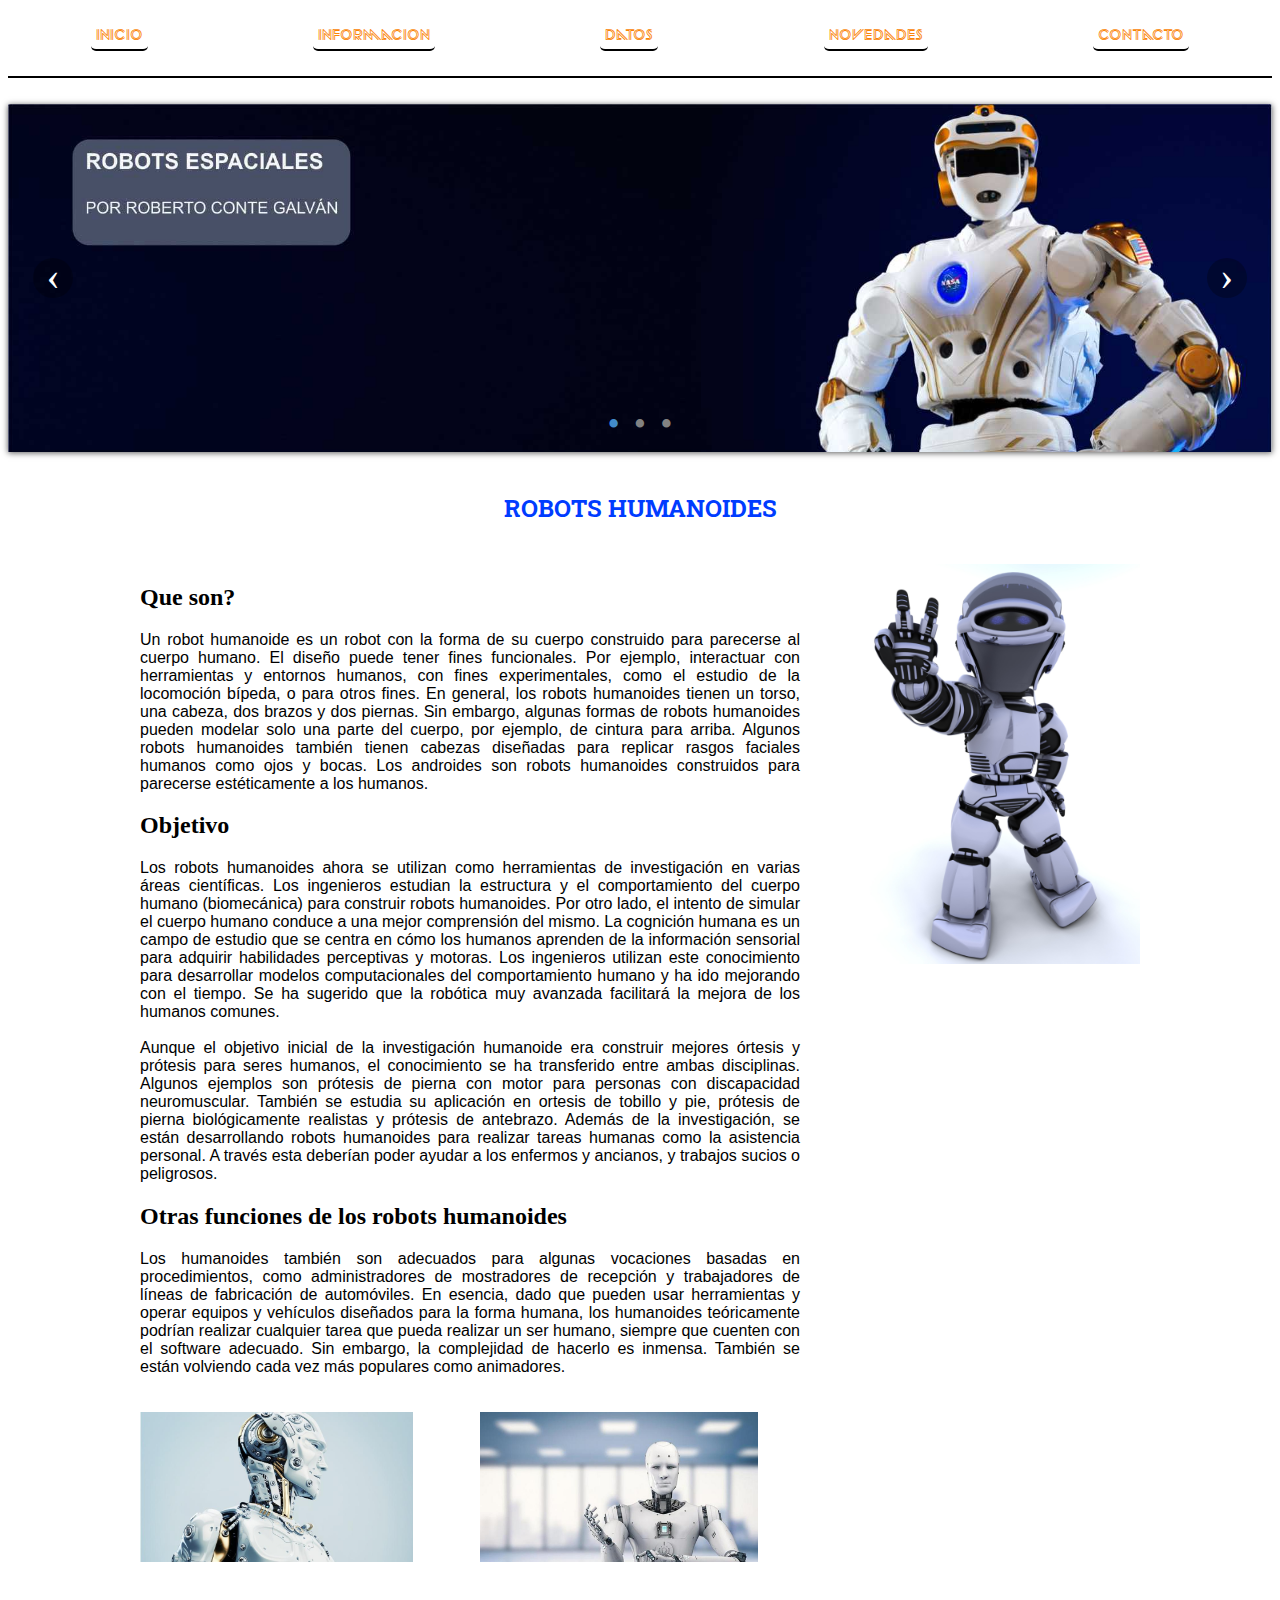
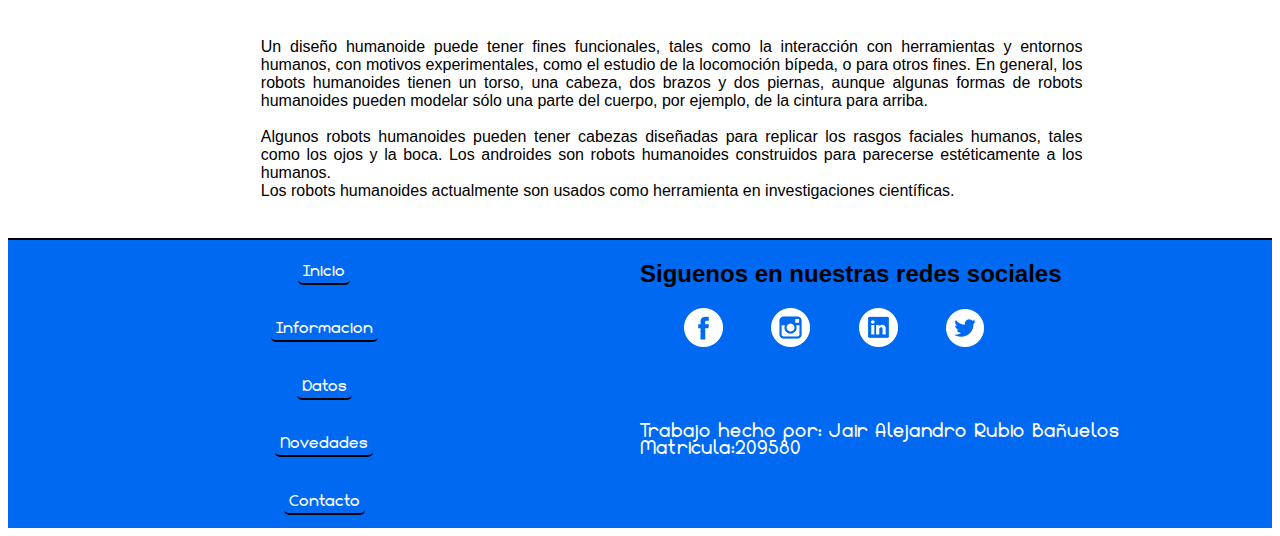
<file: Proyecto Final/index.html>
<!DOCTYPE html>
<html lang="en">

<head>
    <meta charset="UTF-8">
    <meta http-equiv="X-UA-Compatible" content="IE=edge">
    <meta name="viewport" content="width=device-width, initial-scale=1.0">
    <link rel="stylesheet" href="estilos.css">
    <link rel="stylesheet" href="carrusel.css">
    <link rel="stylesheet" href="grid.css">

    <link rel="preconnect" href="https://fonts.googleapis.com">
    <link rel="preconnect" href="https://fonts.googleapis.com">
    <link rel="preconnect" href="https://fonts.gstatic.com" crossorigin>
    <link
        href="https://fonts.googleapis.com/css2?family=Anton&family=Nunito:wght@800&family=Raleway:wght@200&family=Roboto+Slab&display=swap"
        rel="stylesheet">
    <title>Proyecto Final</title>
</head>

<body>
    <header></header>
    <nav>
        <a href="index.html">Inicio</a>
        <a href="info.html">Informacion</a>
        <a href="datos.html">Datos</a>
        <a href="novedades.html">Novedades</a>
        <a href="Contacto.php">Contacto</a>
    </nav>

    <div class="slide">
        <div class="slide-inner">
            <input class="slide-open" type="radio" id="slide-1" name="slide" aria-hidden="true" hidden=""
                checked="checked">
            <div class="slide-item">
                <img src="Imagenes/carrusel-1.jpg" width="100%" height="100%">
            </div>
            <input class="slide-open" type="radio" id="slide-2" name="slide" aria-hidden="true" hidden="">
            <div class="slide-item" >
                <img src="Imagenes/carrusel-2.jpg" width="100%" height="100%">
            </div>
            <input class="slide-open" type="radio" id="slide-3" name="slide" aria-hidden="true" hidden="">
            <div class="slide-item">
                <img src="Imagenes/carrusel-3.jpg" width="100%" height="100%">
            </div>
            <label for="slide-3" class="slide-control prev control-1">‹</label>
            <label for="slide-2" class="slide-control next control-1">›</label>
            <label for="slide-1" class="slide-control prev control-2">‹</label>
            <label for="slide-3" class="slide-control next control-2">›</label>
            <label for="slide-2" class="slide-control prev control-3">‹</label>
            <label for="slide-1" class="slide-control next control-3">›</label>
            <ol class="slide-indicador">
                <li>
                    <label for="slide-1" class="slide-circulo">•</label>
                </li>
                <li>
                    <label for="slide-2" class="slide-circulo">•</label>
                </li>
                <li>
                    <label for="slide-3" class="slide-circulo">•</label>
                </li>
            </ol>
        </div>
    </div>

    <div id="contenedor">


        <header id="Titulo">
            <h2>
                <center>ROBOTS HUMANOIDES</center>
            </h2>
        </header>

        <main id="contenido">
            <h2>Que son?</h2>
            <P>
                Un robot humanoide es un robot con la forma de su cuerpo construido para parecerse al cuerpo humano. El
                diseño puede tener fines funcionales. Por ejemplo, interactuar con herramientas y entornos humanos, con
                fines experimentales, como el estudio de la locomoción bípeda, o para otros fines. En general, los
                robots
                humanoides tienen un torso, una cabeza, dos brazos y dos piernas. Sin embargo, algunas formas de robots
                humanoides pueden modelar solo una parte del cuerpo, por ejemplo, de cintura para arriba. Algunos robots
                humanoides también tienen cabezas diseñadas para replicar rasgos faciales humanos como ojos y bocas. Los
                androides son robots humanoides construidos para parecerse estéticamente a los humanos.
            </P>
            <h2>Objetivo</h2>
            <P>
                Los robots humanoides ahora se utilizan como herramientas de investigación en varias áreas científicas.
                Los
                ingenieros estudian la estructura y el comportamiento del cuerpo humano (biomecánica) para construir
                robots
                humanoides. Por otro lado, el intento de simular el cuerpo humano conduce a una mejor comprensión del
                mismo.
                La cognición humana es un campo de estudio que se centra en cómo los humanos aprenden de la información
                sensorial para adquirir habilidades perceptivas y motoras. Los ingenieros utilizan este conocimiento
                para
                desarrollar modelos computacionales del comportamiento humano y ha ido mejorando con el tiempo. Se ha
                sugerido que la robótica muy avanzada facilitará la mejora de los humanos comunes.
                <br><br>
                Aunque el objetivo inicial de la investigación humanoide era construir mejores órtesis y prótesis para
                seres
                humanos, el conocimiento se ha transferido entre ambas disciplinas. Algunos ejemplos son prótesis de
                pierna
                con motor para personas con discapacidad neuromuscular. También se estudia su aplicación en ortesis de
                tobillo y pie, prótesis de pierna biológicamente realistas y prótesis de antebrazo. Además de la
                investigación, se están desarrollando robots humanoides para realizar tareas humanas como la asistencia
                personal. A través esta deberían poder ayudar a los enfermos y ancianos, y trabajos sucios o peligrosos.
            </P>
            <h2>Otras funciones de los robots humanoides</h2>
            <P>
                Los humanoides también son adecuados para algunas vocaciones basadas en procedimientos, como
                administradores
                de mostradores de recepción y trabajadores de líneas de fabricación de automóviles. En esencia, dado que
                pueden usar herramientas y operar equipos y vehículos diseñados para la forma humana, los humanoides
                teóricamente podrían realizar cualquier tarea que pueda realizar un ser humano, siempre que cuenten con
                el
                software adecuado. Sin embargo, la complejidad de hacerlo es inmensa. También se están volviendo cada
                vez
                más populares como animadores.
            </P>
        </main>

        <aside>

        </aside>

        <div id="widget-1" class="wid">

        </div>

        <div id="widget-2" class="wid">

        </div>
    </div>

    <div id="parte2">
        <h3>Diseño Humanoide</h3>
        <p>Un diseño humanoide puede tener fines funcionales, tales como la interacción con herramientas y entornos
            humanos, con motivos experimentales, como el estudio de la locomoción bípeda, o para otros fines. En
            general, los robots humanoides tienen un torso, una cabeza, dos brazos y dos piernas, aunque algunas
            formas de robots humanoides pueden modelar sólo una parte del cuerpo, por ejemplo, de la cintura para
            arriba. <br> <br> Algunos robots humanoides pueden tener cabezas diseñadas para replicar los rasgos faciales
            humanos, tales como los ojos y la boca. Los androides son robots humanoides construidos para parecerse
            estéticamente a los humanos. <br> Los robots humanoides actualmente son usados como herramienta en
            investigaciones científicas.</p>
    </div>




    <footer>
        <div id="links">
            <a href="index.html">Inicio</a>
            <a href="info.html">Informacion</a>
            <a href="datos.html">Datos</a>
            <a href="novedades.html">Novedades</a>
            <a href="Contacto.php">Contacto</a>
        </div>
        <div id="sociales">
            <h2 id="titulo-redes">Siguenos en nuestras redes sociales</h2>
            <img src="icon/fb.png" alt="facebook" title="Facebook">
            <img src="icon/instagram.png" alt="instagram" title="Instagram">
            <img src="icon/lin(2).png" alt="linkedin" title="Linkedin">
            <img src="icon/tw.png" alt="Twitter" title="Twitter">
            <br> <br>
            <br><br>
            <div>
               <h3> Trabajo hecho por: Jair Alejandro Rubio Bañuelos <br> Matricula:209580</h3>
            </div> 
        
          </div>
    </footer>

   
</body>

</html>
</file>
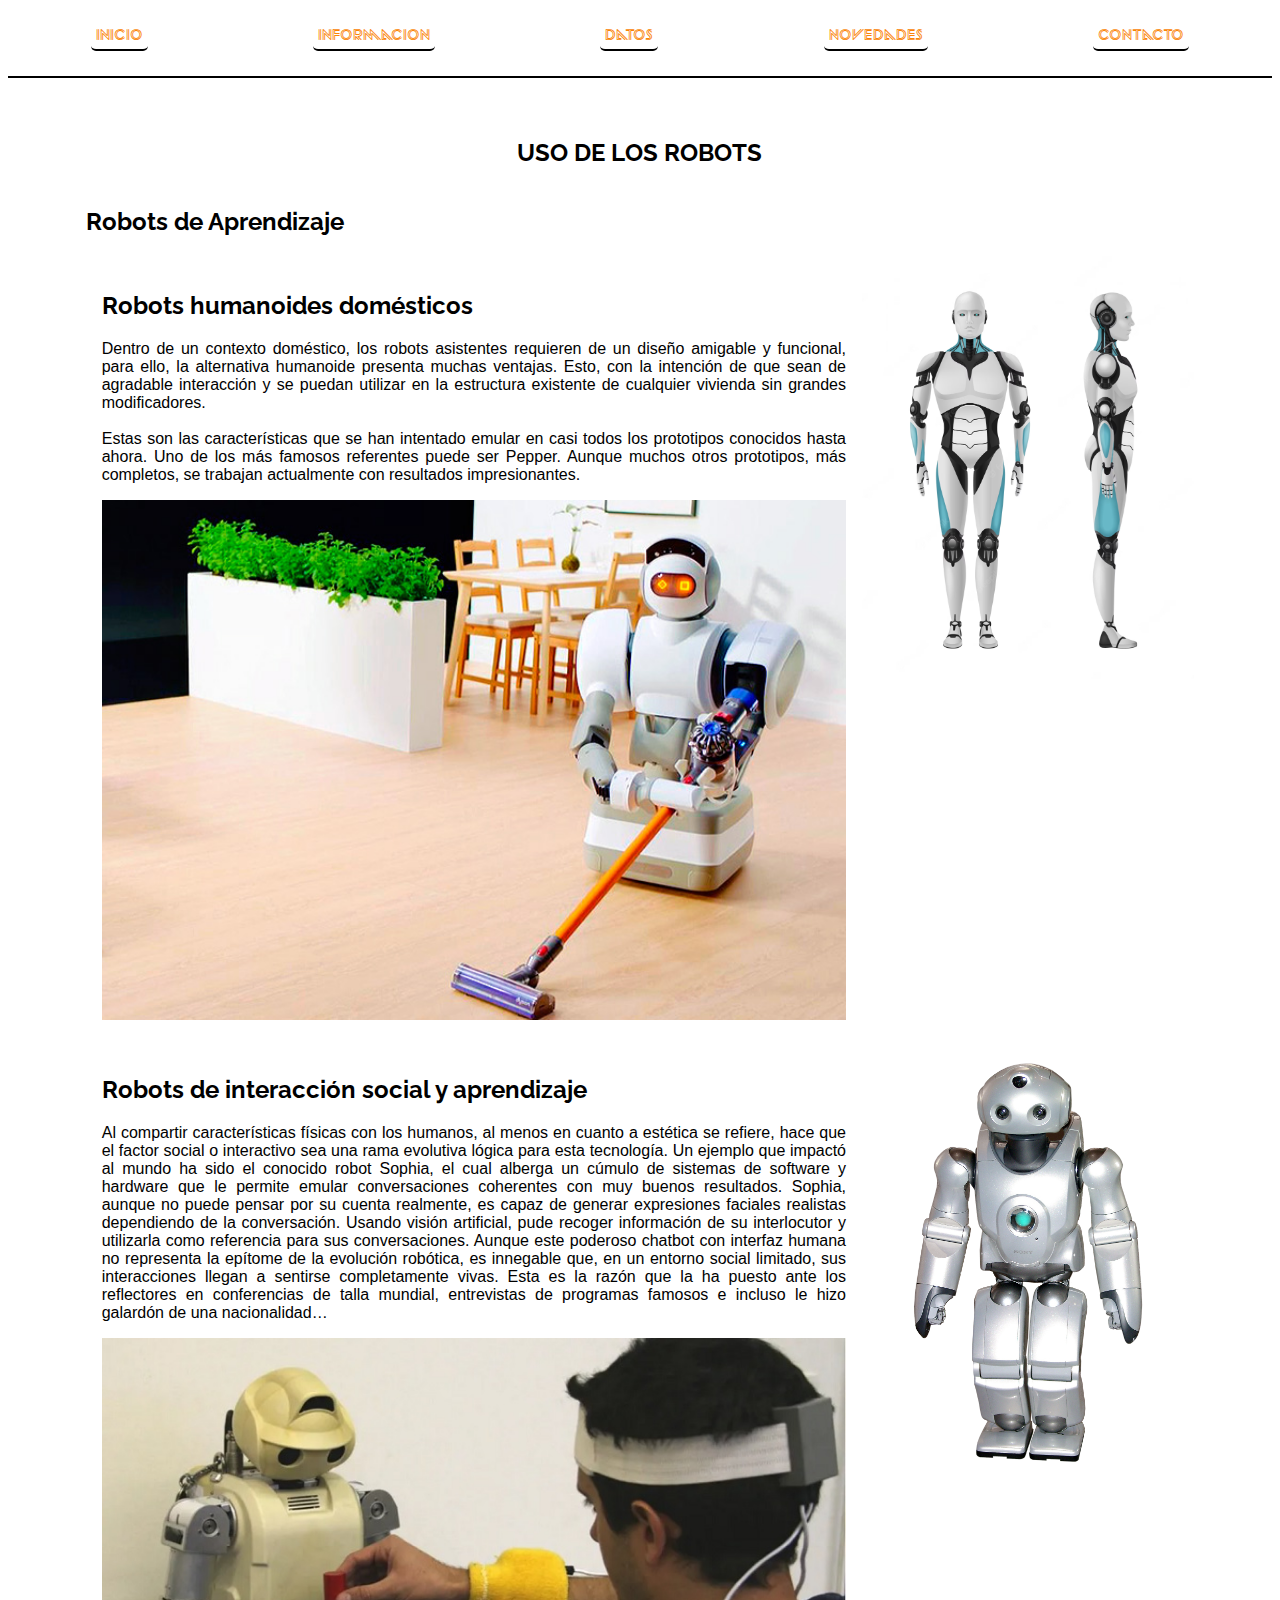
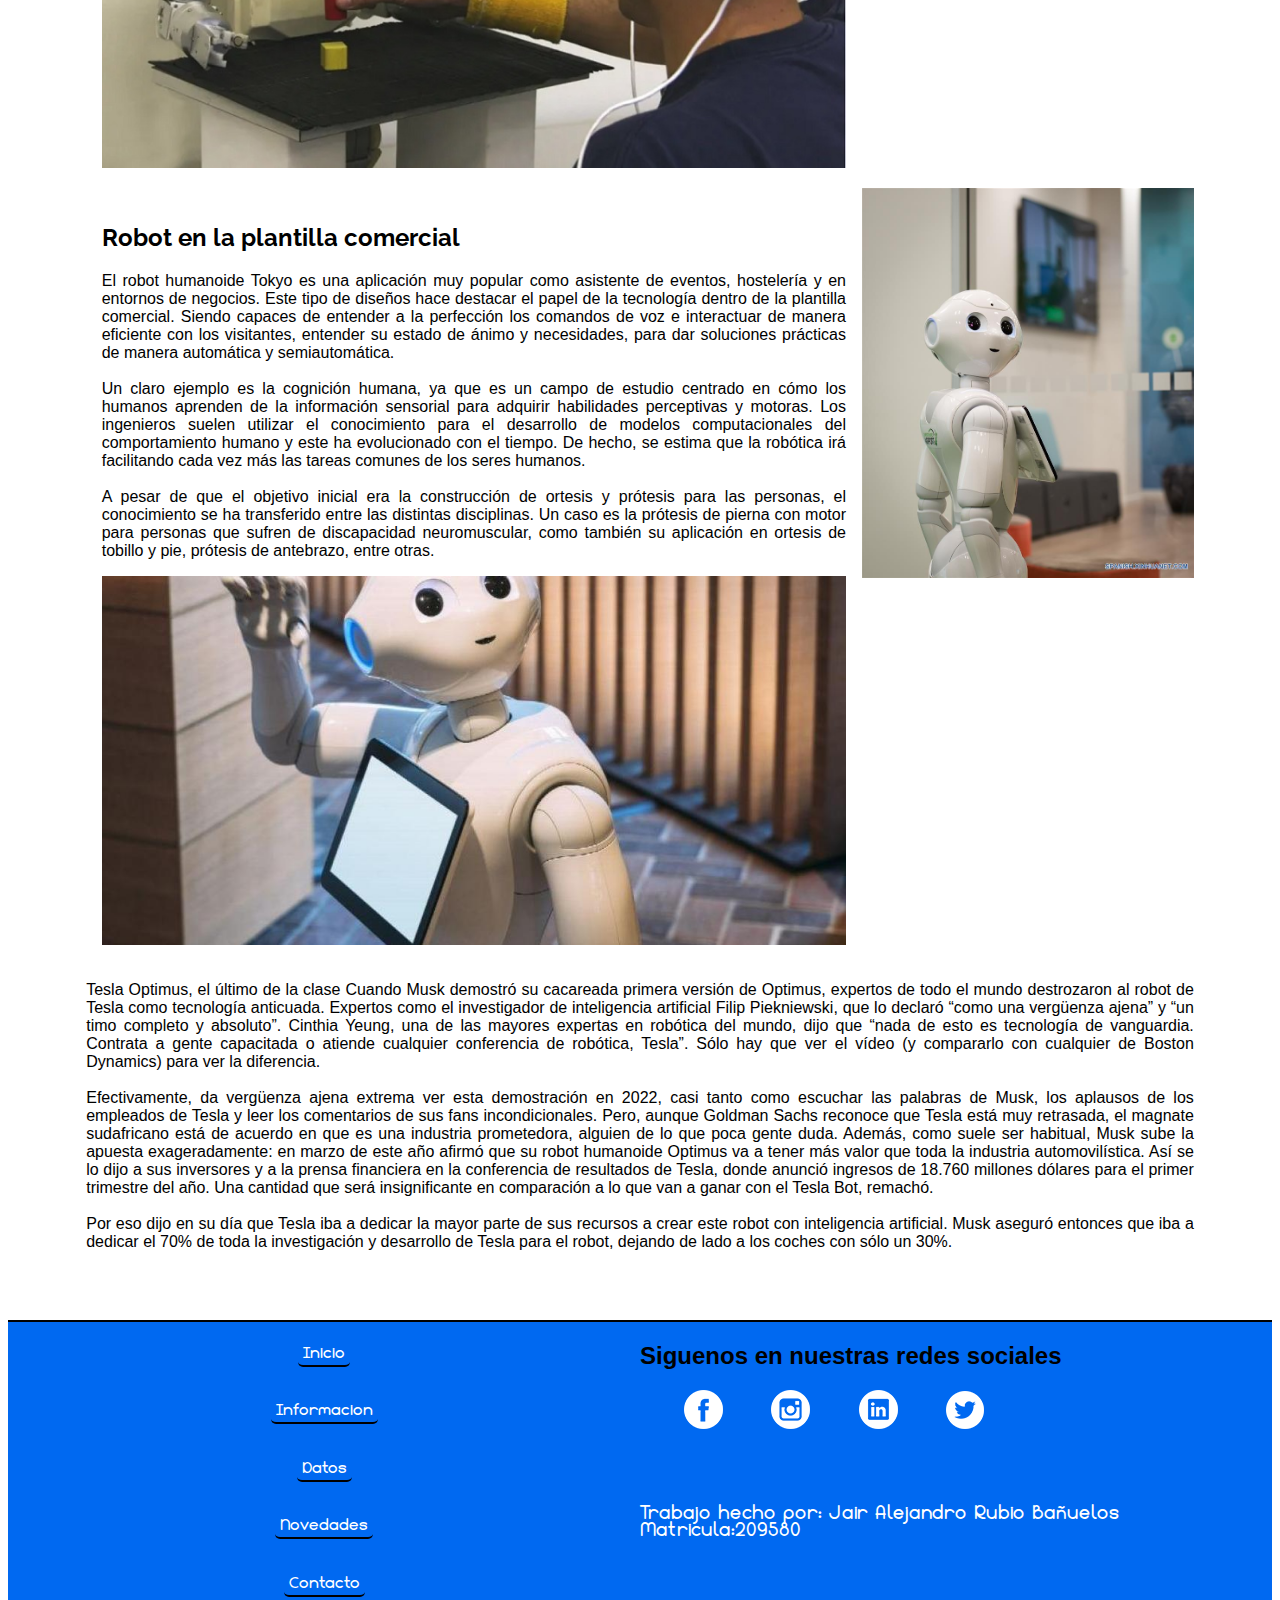
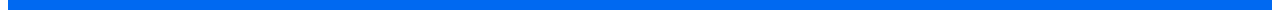
<file: Proyecto Final/datos.html>
<!DOCTYPE html>
<html lang="en">
<head>
    <meta charset="UTF-8">
    <meta http-equiv="X-UA-Compatible" content="IE=edge">
    <meta name="viewport" content="width=device-width, initial-scale=1.0">
    <link rel="stylesheet" href="estilos.css">
    <link rel="stylesheet" href="datos.css">
    <link rel="preconnect" href="https://fonts.googleapis.com">
    <link rel="preconnect" href="https://fonts.googleapis.com">
    <link rel="preconnect" href="https://fonts.gstatic.com" crossorigin>
    <link href="https://fonts.googleapis.com/css2?family=Anton&family=Nunito:wght@800&family=Raleway:wght@200&family=Roboto+Slab&display=swap" rel="stylesheet">
    <title>Proyecto Final</title>
</head>
<body>
    <header></header>
    <nav>
        <a href="index.html">Inicio</a>
        <a href="info.html">Informacion</a>
        <a href="datos.html">Datos</a>
        <a href="novedades.html">Novedades</a>
        <a href="Contacto.php">Contacto</a>
    </nav>


    <div id="info">
        <div class="caja c1">
            <center>
                <h2 class="e">USO DE LOS ROBOTS</h2>
            </center>
        </div>
        <div class="caja c2 " id="q"><center><h2>Robots de Aprendizaje</h2></center> </div>
        <div class="caja c3">
            <h2>Robots humanoides domésticos</h2>
            <p>Dentro de un contexto doméstico, los robots asistentes requieren de un diseño amigable y funcional, para
                ello, la alternativa humanoide presenta muchas ventajas.

                Esto, con la intención de que sean de agradable interacción y se puedan utilizar en la estructura
                existente de cualquier vivienda sin grandes modificadores.
                <br><br>
                Estas son las características que se han intentado emular en casi todos los prototipos conocidos hasta
                ahora. Uno de los más famosos referentes puede ser Pepper.

                Aunque muchos otros prototipos, más completos, se trabajan actualmente con resultados impresionantes.

            </p>
            <img src="Imagenes/Historia-robots-domesticos.jpg" alt="Domestico" title="Robot Domestico" width="100%">
        </div>
        <div class="caja c4"> <img
                src="Imagenes/robot-composicion-realista-3d-conjunto-vistas-frontales-laterales-droide-masculino_1284-28635.avif"
                alt="Robot" title="Robot Humanoide" width="100%"></div>
        <div class="caja c5">
            <h2>Robots de interacción social y aprendizaje</h2>
            <p>
                Al compartir características físicas con los humanos, al menos en cuanto a estética se refiere, hace que
                el factor social o interactivo sea una rama evolutiva lógica para esta tecnología.

                Un ejemplo que impactó al mundo ha sido el conocido robot Sophia, el cual alberga un cúmulo de sistemas
                de software y hardware que le permite emular conversaciones coherentes con muy buenos resultados.

                Sophia, aunque no puede pensar por su cuenta realmente, es capaz de generar expresiones faciales
                realistas dependiendo de la conversación.

                Usando visión artificial, pude recoger información de su interlocutor y utilizarla como referencia para
                sus conversaciones.

                Aunque este poderoso chatbot con interfaz humana no representa la epítome de la evolución robótica, es
                innegable que, en un entorno social limitado, sus interacciones llegan a sentirse completamente vivas.

                Esta es la razón que la ha puesto ante los reflectores en conferencias de talla mundial, entrevistas de
                programas famosos e incluso le hizo galardón de una nacionalidad…
            </p>
            <img src="Imagenes/imitation_learning.jpg" alt="Aprendizaje" title="Robot Aprendiendo" width="100%">
        </div>
        <div class="caja c6">
            <img src="Imagenes/Sony_Qrio_Robot_2.png" alt="Reconocer" title="Reconocimiento" width="100%">
        </div>
        <div class="caja c7">
            <h2>Robot en la plantilla comercial</h2>
            <p>
                El robot humanoide Tokyo es una aplicación muy popular como asistente de eventos, hostelería y en
                entornos de negocios.

                Este tipo de diseños hace destacar el papel de la tecnología dentro de la plantilla comercial.

                Siendo capaces de entender a la perfección los comandos de voz e interactuar de manera eficiente con los
                visitantes, entender su estado de ánimo y necesidades, para dar soluciones prácticas de manera
                automática y semiautomática.
                  <br> <br>
                Un claro ejemplo es la cognición humana, ya que es un campo de estudio centrado en cómo los humanos
                aprenden de la información sensorial para adquirir habilidades perceptivas y motoras. Los ingenieros
                suelen utilizar el conocimiento para el desarrollo de modelos computacionales del comportamiento humano
                y este ha evolucionado con el tiempo. De hecho, se estima que la robótica irá facilitando cada vez más
                las tareas comunes de los seres humanos.
                <br> <br>
                A pesar de que el objetivo inicial era la construcción de ortesis y prótesis para las personas, el
                conocimiento se ha transferido entre las distintas disciplinas. Un caso es la prótesis de pierna con
                motor para personas que sufren de discapacidad neuromuscular, como también su aplicación en ortesis de
                tobillo y pie, prótesis de antebrazo, entre otras.
            </p>
            <img src="Imagenes/5d8b5bed19057.jpeg" alt="robot comercial" title="Robot comercial" width="100%">
        </div>
        <div class="caja c8"><img src="Imagenes/138477747_15712716092291n.jpg" alt="Comercial" title="Robot comer" width="100%
            "></div>
        <div class="caja c9">
            <p>
                Tesla Optimus, el último de la clase
                Cuando Musk demostró su cacareada primera versión de Optimus, expertos de todo el mundo destrozaron al
                robot de Tesla como tecnología anticuada. Expertos como el investigador de inteligencia artificial Filip
                Piekniewski, que lo declaró “como una vergüenza ajena” y “un timo completo y absoluto”. Cinthia Yeung,
                una de las mayores expertas en robótica del mundo, dijo que “nada de esto es tecnología de vanguardia.
                Contrata a gente capacitada o atiende cualquier conferencia de robótica, Tesla”. Sólo hay que ver el
                vídeo (y compararlo con cualquier de Boston Dynamics) para ver la diferencia. <br> <br>
                Efectivamente, da vergüenza ajena extrema ver esta demostración en 2022, casi tanto como escuchar las
                palabras de Musk, los aplausos de los empleados de Tesla y leer los comentarios de sus fans
                incondicionales. Pero, aunque Goldman Sachs reconoce que Tesla está muy retrasada, el magnate
                sudafricano está de acuerdo en que es una industria prometedora, alguien de lo que poca gente duda.
                Además, como suele ser habitual, Musk sube la apuesta exageradamente: en marzo de este año afirmó que su
                robot humanoide Optimus va a tener más valor que toda la industria automovilística. Así se lo dijo a sus
                inversores y a la prensa financiera en la conferencia de resultados de Tesla, donde anunció ingresos de
                18.760 millones dólares para el primer trimestre del año. Una cantidad que será insignificante en
                comparación a lo que van a ganar con el Tesla Bot, remachó. <br> <br> Por eso dijo en su día que Tesla iba a
                dedicar la mayor parte de sus recursos a crear este robot con inteligencia artificial. Musk aseguró
                entonces que iba a dedicar el 70% de toda la investigación y desarrollo de Tesla para el robot, dejando
                de lado a los coches con sólo un 30%.
            </p>
        </div>

        </div>

        <footer>
            <div id="links">
                <a href="index.html">Inicio</a>
                <a href="info.html">Informacion</a>
                <a href="datos.html">Datos</a>
                <a href="novedades.html">Novedades</a>
                <a href="Contacto.php">Contacto</a>
            </div>
            <div id="sociales">
                <h2 id="titulo-redes">Siguenos en nuestras redes sociales</h2>
                <img src="icon/fb.png" alt="facebook" title="Facebook">
                <img src="icon/instagram.png" alt="instagram" title="Instagram">
                <img src="icon/lin(2).png" alt="linkedin" title="Linkedin">
                <img src="icon/tw.png" alt="Twitter" title="Twitter">
                <br> <br>
                <br><br>
                <div>
                   <h3> Trabajo hecho por: Jair Alejandro Rubio Bañuelos  Matricula:209580</h3>
                </div> 
            
              </div>
        </footer>
</body>
</html>
</file>
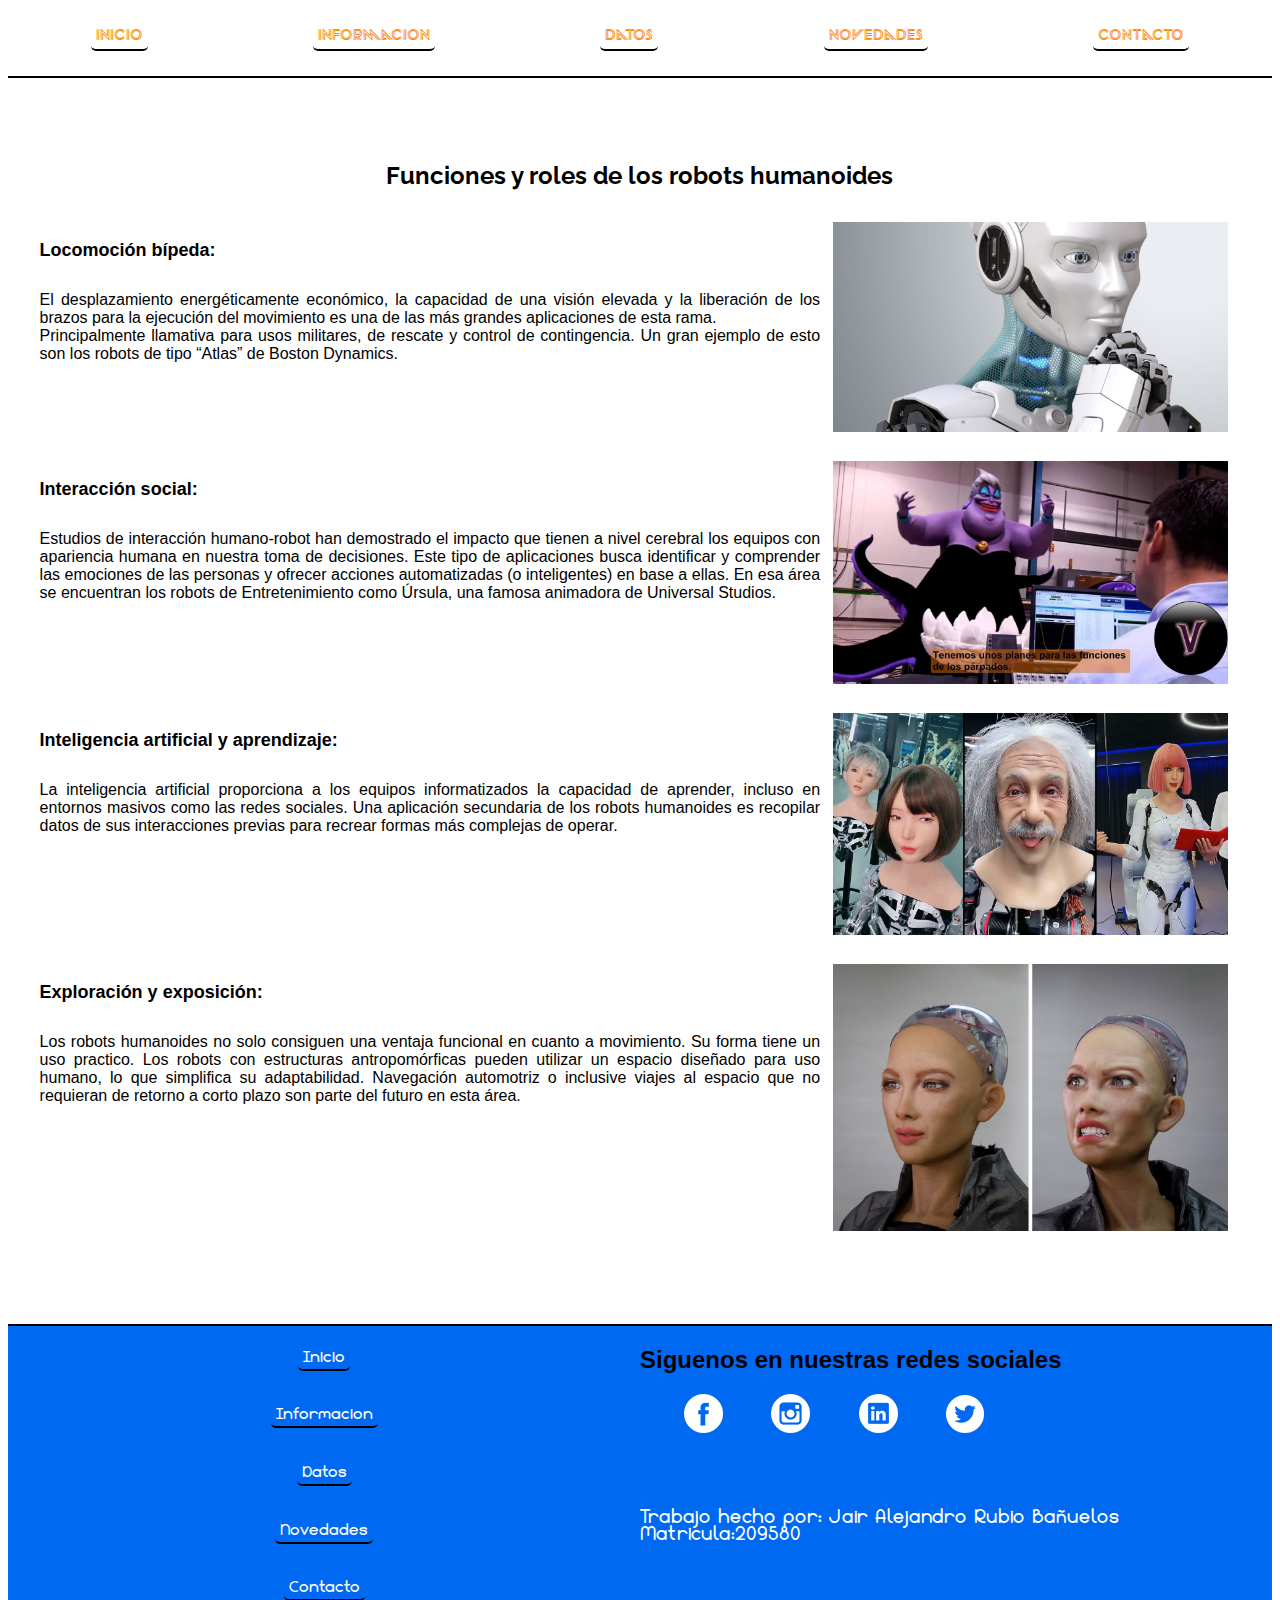
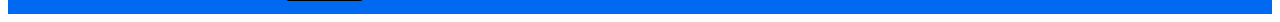
<file: Proyecto Final/info.html>
<!DOCTYPE html>
<html lang="en">
<head>
    <meta charset="UTF-8">
    <meta http-equiv="X-UA-Compatible" content="IE=edge">
    <meta name="viewport" content="width=device-width, initial-scale=1.0">
    <link rel="stylesheet" href="estilos.css">
    <link rel="stylesheet" href="info.css">
    <link rel="preconnect" href="https://fonts.googleapis.com">
    <link rel="preconnect" href="https://fonts.googleapis.com">
    <link rel="preconnect" href="https://fonts.gstatic.com" crossorigin>
    <link href="https://fonts.googleapis.com/css2?family=Anton&family=Nunito:wght@800&family=Raleway:wght@200&family=Roboto+Slab&display=swap" rel="stylesheet">
    <title>Proyecto Final</title>
</head>
<body>
    <header></header>
    <nav>
        <a href="index.html">Inicio</a>
        <a href="info.html">Informacion</a>
        <a href="datos.html">Datos</a>
        <a href="novedades.html">Novedades</a>
        <a href="Contacto.php">Contacto</a>
    </nav>

      <div id="contenedor">
        <div id="titulo">
          <center>
              <h2 id="tituloinfo">Funciones y roles de los robots humanoides</h2>
          </center>
           </div>
         
              <div id="texto1"  class="texto">
                  <h5>Locomoción bípeda:</h5>
                 <p> El desplazamiento energéticamente económico, la capacidad de una visión elevada y la liberación de los
                  brazos para la ejecución del movimiento es una de las más grandes aplicaciones de esta rama.
                    <br>
                  Principalmente llamativa para usos militares, de rescate y control de contingencia.

                  Un gran ejemplo de esto son los robots de tipo “Atlas” de Boston Dynamics.
                </p>
              </div>
              <div id="imagen1" > <img src="Imagenes/Historia-de-los-humanoides.jpg" alt="" width="100%"> </div>
          
          <br>

          
            <div id="texto2" class="texto">
                <h5>Interacción social:</h5>
               <p> Estudios de interacción humano-robot han demostrado el impacto que tienen a nivel cerebral los equipos con apariencia humana en nuestra toma de decisiones.

                Este tipo de aplicaciones busca identificar y comprender las emociones de las personas y ofrecer acciones automatizadas (o inteligentes) en base a ellas.
                
                En esa área se encuentran los robots de Entretenimiento como Úrsula, una famosa animadora de Universal Studios.
              </p>
            </div>
            <div id="imagen2" ><img src="Imagenes/ursula.jpg" alt="" width="100%"> </div>
        

        <br>

       
            <div id="texto3" class="texto">
                <h5>Inteligencia artificial y aprendizaje:</h5>
               <p>La inteligencia artificial proporciona a los equipos informatizados la capacidad de aprender, incluso en entornos masivos como las redes sociales.

                Una aplicación secundaria de los robots humanoides es recopilar datos de sus interacciones previas para recrear formas más complejas de operar.
              </p>
            </div>
            <div id="imagen3" class="imagen"> <img src="Imagenes/aprendizaje.jpg" alt="" width="100%"> </div>
        

        <br>

     
            <div id="texto4" class="texto">
                <h5>Exploración y exposición:</h5>
               <p>Los robots humanoides no solo consiguen una ventaja funcional en cuanto a movimiento. Su forma tiene un uso practico.

                Los robots con estructuras antropomórficas pueden utilizar un espacio diseñado para uso humano, lo que simplifica su adaptabilidad.
                
                Navegación automotriz o inclusive viajes al espacio que no requieran de retorno a corto plazo son parte del futuro en esta área. </p>
            </div>
            <div id="imagen4" class="imagen"> <img src="Imagenes/robot.jpg" alt="" width="100%"> </div>
      

      </div>

      <footer>
        <div id="links">
            <a href="index.html">Inicio</a>
            <a href="info.html">Informacion</a>
            <a href="datos.html">Datos</a>
            <a href="novedades.html">Novedades</a>
            <a href="Contacto.php">Contacto</a>
        </div>
        <div id="sociales">
            <h2 id="titulo-redes">Siguenos en nuestras redes sociales</h2>
            <img src="icon/fb.png" alt="facebook" title="Facebook">
            <img src="icon/instagram.png" alt="instagram" title="Instagram">
            <img src="icon/lin(2).png" alt="linkedin" title="Linkedin">
            <img src="icon/tw.png" alt="Twitter" title="Twitter">
            <br> <br>
            <br><br>
            <div>
               <h3> Trabajo hecho por: Jair Alejandro Rubio Bañuelos  Matricula:209580</h3>
            </div> 
        
          </div>
    </footer>
</body>
</html>
</file>
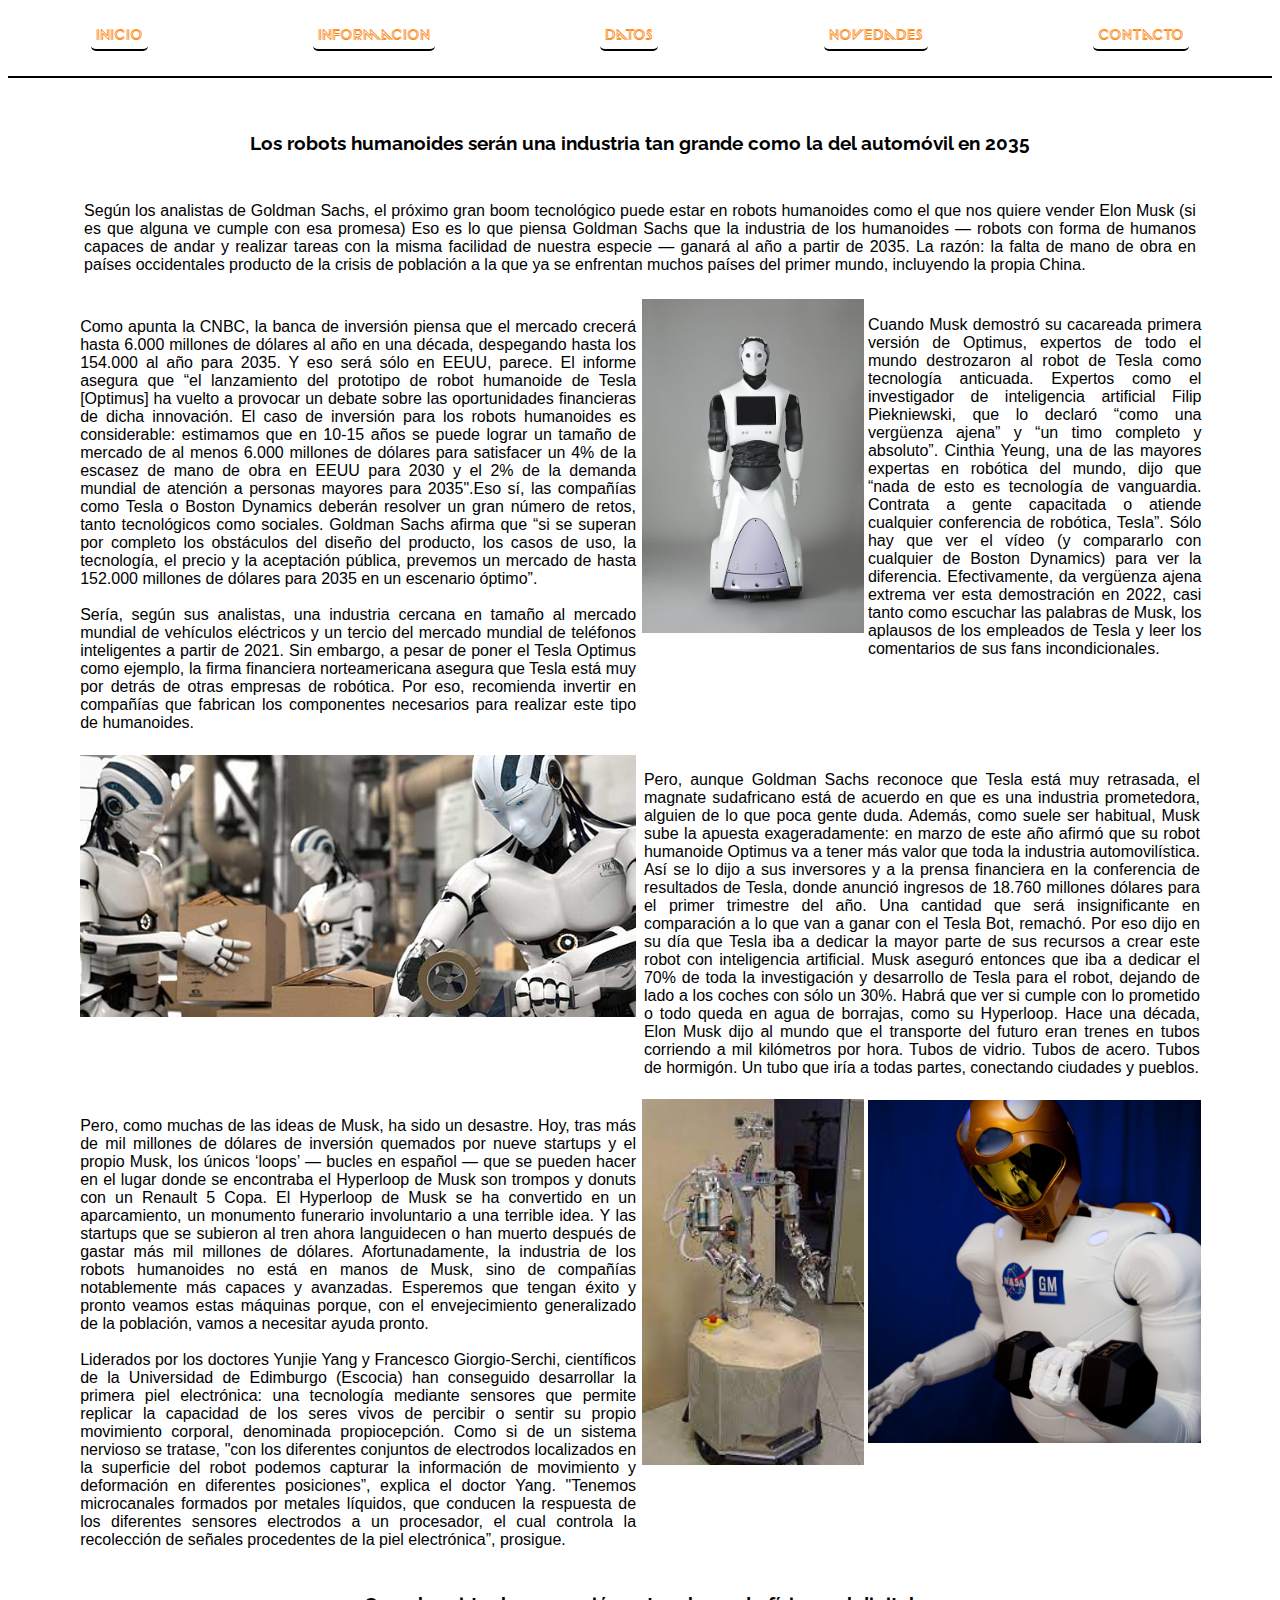
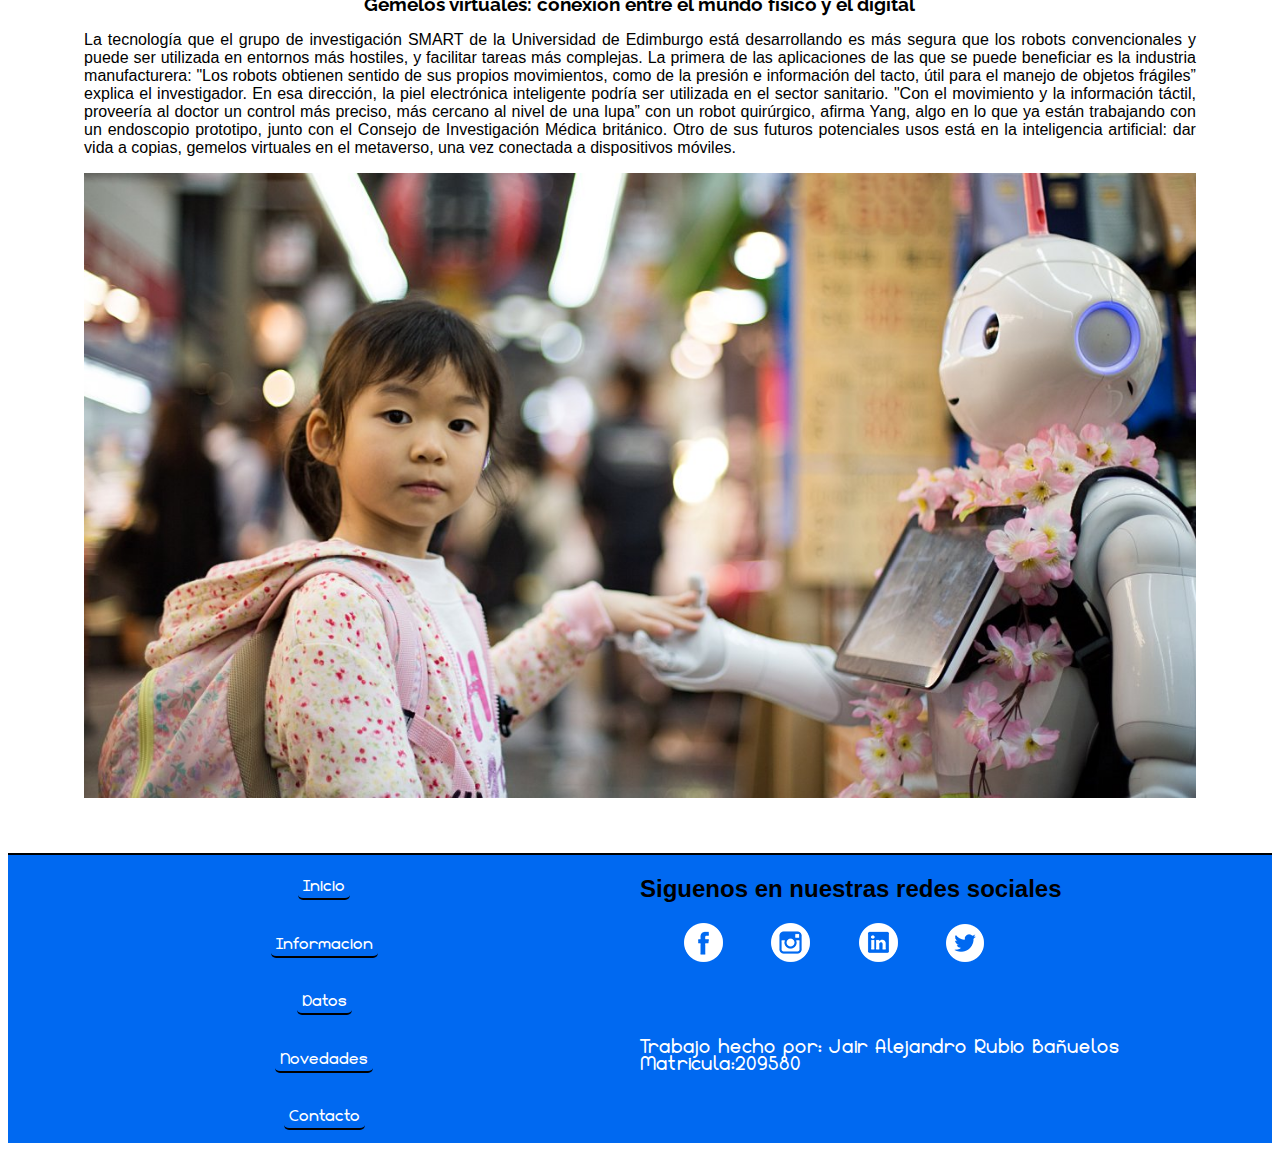
<file: Proyecto Final/novedades.html>
<!DOCTYPE html>
<html lang="en">
<head>
    <meta charset="UTF-8">
    <meta http-equiv="X-UA-Compatible" content="IE=edge">
    <meta name="viewport" content="width=device-width, initial-scale=1.0">
    <link rel="stylesheet" href="estilos.css">
    <link rel="stylesheet" href="novedades.css">
    <link rel="preconnect" href="https://fonts.googleapis.com">
    <link rel="preconnect" href="https://fonts.googleapis.com">
    <link rel="preconnect" href="https://fonts.gstatic.com" crossorigin>
    <link href="https://fonts.googleapis.com/css2?family=Anton&family=Nunito:wght@800&family=Raleway:wght@200&family=Roboto+Slab&display=swap" rel="stylesheet">
    <title>Proyecto Final</title>
</head>
<body>
    <header></header>
    <nav>
        <a href="index.html">Inicio</a>
        <a href="info.html">Informacion</a>
        <a href="datos.html">Datos</a>
        <a href="novedades.html">Novedades</a>
        <a href="Contacto.php">Contacto</a>
    </nav>

    <div id="info">
        <div id="caja1" class="caja">
            <h2>
                <center>Los robots humanoides serán una industria tan grande como la del automóvil en 2035</center>
            </h2>
        </div>
        <div id="caja2" class="caja">
            <p>Según los analistas de Goldman Sachs, el próximo gran boom tecnológico puede estar en robots humanoides
                como el que nos quiere vender Elon Musk (si es que alguna ve cumple con esa promesa) Eso es lo que
                piensa Goldman Sachs que la industria de los humanoides — robots con forma de humanos capaces de andar y
                realizar tareas con la misma facilidad de nuestra especie — ganará al año a partir de 2035. La razón: la
                falta de mano de obra en países occidentales producto de la crisis de población a la que ya se enfrentan
                muchos países del primer mundo, incluyendo la propia China.</p>
        </div>
        <div id="caja3" class="caja">
            <p>Como apunta la CNBC, la banca de inversión piensa que el mercado crecerá hasta 6.000 millones de dólares
                al año en una década, despegando hasta los 154.000 al año para 2035. Y eso será sólo en EEUU, parece. El
                informe asegura que “el lanzamiento del prototipo de robot humanoide de Tesla [Optimus] ha vuelto a
                provocar un debate sobre las oportunidades financieras de dicha innovación. El caso de inversión para
                los robots humanoides es considerable: estimamos que en 10-15 años se puede lograr un tamaño de mercado
                de al menos 6.000 millones de dólares para satisfacer un 4% de la escasez de mano de obra en EEUU para
                2030 y el 2% de la demanda mundial de atención a personas mayores para 2035".Eso sí, las compañías como
                Tesla o Boston Dynamics deberán resolver un gran número de retos, tanto tecnológicos como sociales.
                Goldman Sachs afirma que “si se superan por completo los obstáculos del diseño del producto, los casos
                de uso, la tecnología, el precio y la aceptación pública, prevemos un mercado de hasta 152.000 millones
                de dólares para 2035 en un escenario óptimo”. <br><br> Sería, según sus analistas, una industria cercana
                en
                tamaño al mercado mundial de vehículos eléctricos y un tercio del mercado mundial de teléfonos
                inteligentes a partir de 2021. Sin embargo, a pesar de poner el Tesla Optimus como ejemplo, la firma
                financiera norteamericana asegura que Tesla está muy por detrás de otras empresas de robótica. Por eso,
                recomienda invertir en compañías que fabrican los componentes necesarios para realizar este tipo de
                humanoides.</p>
        </div>
        <div id="caja4" class="caja"><img src="Imagenes/robotreem1.jpg" alt="Robot" title="robot" width="100%"></div>
        <div id="caja5" class="caja">
            <p>Cuando Musk demostró su cacareada primera versión de Optimus, expertos de todo el mundo destrozaron al
                robot de Tesla como tecnología anticuada. Expertos como el investigador de inteligencia artificial Filip
                Piekniewski, que lo declaró “como una vergüenza ajena” y “un timo completo y absoluto”. Cinthia Yeung,
                una de las mayores expertas en robótica del mundo, dijo que “nada de esto es tecnología de vanguardia.
                Contrata a gente capacitada o atiende cualquier conferencia de robótica, Tesla”. Sólo hay que ver el
                vídeo (y compararlo con cualquier de Boston Dynamics) para ver la diferencia.
                Efectivamente, da vergüenza ajena extrema ver esta demostración en 2022, casi tanto como escuchar las
                palabras de Musk, los aplausos de los empleados de Tesla y leer los comentarios de sus fans
                incondicionales.</p>
        </div>
        <div id="caja6" class="caja"><img src="Imagenes/varios-robots-humanoides-en-fabrica.jpg" alt="Robot de Fabrica"
                title="Robot de Fabrica" width="100%"></div>
        <div id="caja7" class="caja">
            <p>Pero, aunque Goldman Sachs reconoce que Tesla está muy retrasada, el magnate sudafricano está de acuerdo
                en que es una industria prometedora, alguien de lo que poca gente duda. Además, como suele ser habitual,
                Musk sube la apuesta exageradamente: en marzo de este año afirmó que su robot humanoide Optimus va a
                tener más valor que toda la industria automovilística. Así se lo dijo a sus inversores y a la prensa
                financiera en la conferencia de resultados de Tesla, donde anunció ingresos de 18.760 millones dólares
                para el primer trimestre del año. Una cantidad que será insignificante en comparación a lo que van a
                ganar con el Tesla Bot, remachó. Por eso dijo en su día que Tesla iba a dedicar la mayor parte de sus
                recursos a crear este robot con inteligencia artificial. Musk aseguró entonces que iba a dedicar el 70%
                de toda la investigación y desarrollo de Tesla para el robot, dejando de lado a los coches con sólo un
                30%. Habrá que ver si cumple con lo prometido o todo queda en agua de borrajas, como su Hyperloop. Hace
                una década, Elon Musk dijo al mundo que el transporte del futuro eran trenes en tubos corriendo a mil
                kilómetros por hora. Tubos de vidrio. Tubos de acero. Tubos de hormigón. Un tubo que iría a todas
                partes, conectando ciudades y pueblos. </p>
        </div>
        <div id="caja8" class="caja">
            <p>Pero, como muchas de las ideas de Musk, ha sido un desastre. Hoy, tras más de mil millones de dólares de
                inversión quemados por nueve startups y el propio Musk, los únicos ‘loops’ — bucles en español — que se
                pueden hacer en el lugar donde se encontraba el Hyperloop de Musk son trompos y donuts con un Renault 5
                Copa. El Hyperloop de Musk se ha convertido en un aparcamiento, un monumento funerario involuntario a
                una terrible idea. Y las startups que se subieron al tren ahora languidecen o han muerto después de
                gastar más mil millones de dólares. Afortunadamente, la industria de los robots humanoides no está en
                manos de Musk, sino de compañías notablemente más capaces y avanzadas. Esperemos que tengan éxito y
                pronto veamos estas máquinas porque, con el envejecimiento generalizado de la población, vamos a
                necesitar ayuda pronto. <br><br>
                Liderados por los doctores Yunjie Yang y Francesco Giorgio-Serchi, científicos de la Universidad de
                Edimburgo (Escocia) han conseguido desarrollar la primera piel electrónica: una tecnología mediante
                sensores que permite replicar la capacidad de los seres vivos de percibir o sentir su propio movimiento
                corporal, denominada propiocepción.
                   
                Como si de un sistema nervioso se tratase, "con los diferentes conjuntos de electrodos localizados en la
                superficie del robot podemos capturar la información de movimiento y deformación en diferentes
                posiciones”, explica el doctor Yang.

                "Tenemos microcanales formados por metales líquidos, que conducen la respuesta de los diferentes
                sensores electrodos a un procesador, el cual controla la recolección de señales procedentes de la piel
                electrónica”, prosigue.
            </p>
        </div>
        <div id="caja9" class="caja"><img src="Imagenes/prototipo.jpeg" alt="proto" title="prototipo" width="100%"></div>
        <div id="caja10" class="caja"><img src="Imagenes/pumpingiron.jpg" alt="Nasa" title="Robot de nasa" width="100%"></div>
        <div id="caja11" class="caja">
        <h2>
          <center> Gemelos virtuales: conexión entre el mundo físico y el digital</center>
           
        </h2><p>
            La tecnología que el grupo de investigación SMART de la Universidad de Edimburgo está desarrollando es más segura que los robots convencionales y puede ser utilizada en entornos más hostiles, y facilitar tareas más complejas.

            La primera de las aplicaciones de las que se puede beneficiar es la industria manufacturera: "Los robots obtienen sentido de sus propios movimientos, como de la presión e información del tacto, útil para el manejo de objetos frágiles” explica el investigador. En esa dirección, la piel electrónica inteligente podría ser utilizada en el sector sanitario.
            
            "Con el movimiento y la información táctil, proveería al doctor un control más preciso, más cercano al nivel de una lupa” con un robot quirúrgico, afirma Yang, algo en lo que ya están trabajando con un endoscopio prototipo, junto con el Consejo de Investigación Médica británico. 
            
            Otro de sus futuros potenciales usos está en la inteligencia artificial: dar vida a copias, gemelos virtuales en el metaverso, una vez conectada a dispositivos móviles.
          </p>
          <img src="Imagenes/generacion-z-robots.jpg" alt="Generacion Z" title="Generacion Z" width="100%">
        </div>
        </div>
    
        <footer>
            <div id="links">
                <a href="index.html">Inicio</a>
                <a href="info.html">Informacion</a>
                <a href="datos.html">Datos</a>
                <a href="novedades.html">Novedades</a>
                <a href="Contacto.php">Contacto</a>
            </div>
            <div id="sociales">
                <h2 id="titulo-redes">Siguenos en nuestras redes sociales</h2>
                <img src="icon/fb.png" alt="facebook" title="Facebook">
                <img src="icon/instagram.png" alt="instagram" title="Instagram">
                <img src="icon/lin(2).png" alt="linkedin" title="Linkedin">
                <img src="icon/tw.png" alt="Twitter" title="Twitter">
                <br> <br>
                <br><br>
                <div>
                   <h3> Trabajo hecho por: Jair Alejandro Rubio Bañuelos  Matricula:209580</h3>
                </div> 
            
              </div>
        </footer>
</body>
</html>
</file>
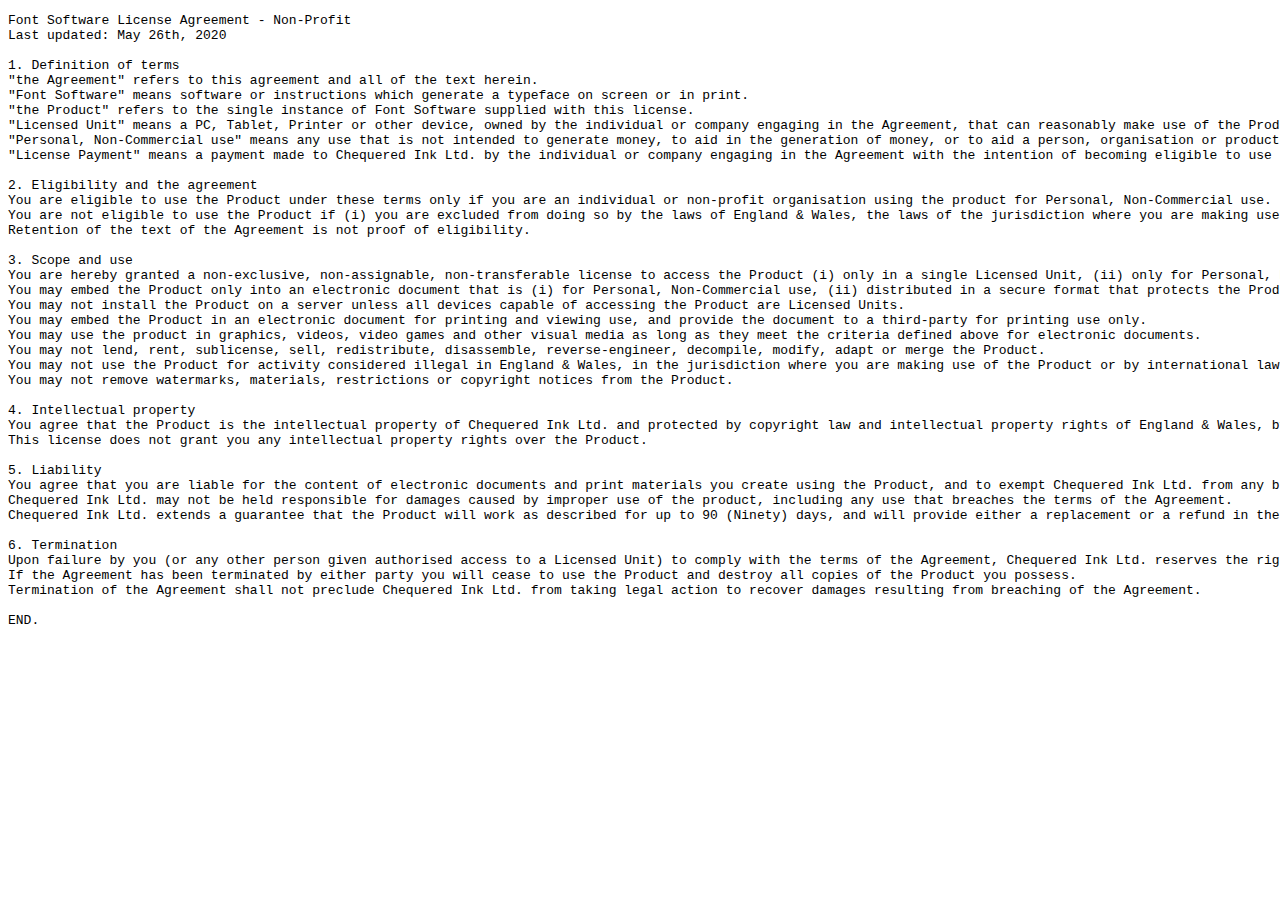
<file: Proyecto Final/Tipografias/ankh-sanctuary-font/misc/FSLA_NonCommercial_License-d5e8.html>
<!DOCTYPE html>
<html>
<head>
<title>Font Software License Agreement - Non-Commercial</title>
</head>
<body>
<pre>
Font Software License Agreement - Non-Profit
Last updated: May 26th, 2020

1. Definition of terms
"the Agreement" refers to this agreement and all of the text herein.
"Font Software" means software or instructions which generate a typeface on screen or in print.
"the Product" refers to the single instance of Font Software supplied with this license.
"Licensed Unit" means a PC, Tablet, Printer or other device, owned by the individual or company engaging in the Agreement, that can reasonably make use of the Product.
"Personal, Non-Commercial use" means any use that is not intended to generate money, to aid in the generation of money, or to aid a person, organisation or product with the aim of commercial success.
"License Payment" means a payment made to Chequered Ink Ltd. by the individual or company engaging in the Agreement with the intention of becoming eligible to use the Product.

2. Eligibility and the agreement
You are eligible to use the Product under these terms only if you are an individual or non-profit organisation using the product for Personal, Non-Commercial use.
You are not eligible to use the Product if (i) you are excluded from doing so by the laws of England & Wales, the laws of the jurisdiction where you are making use of the Product, or by international law, (ii) you intend to use the Product for criminal activity, (iii) you fail to meet the eligibility criteria above, or (iv) the Agreement has been previously terminated by Chequered Ink Ltd.
Retention of the text of the Agreement is not proof of eligibility.

3. Scope and use
You are hereby granted a non-exclusive, non-assignable, non-transferable license to access the Product (i) only in a single Licensed Unit, (ii) only for Personal, Non-Commercial use, and (iii) subject to the terms and conditions of the Agreement.
You may embed the Product only into an electronic document that is (i) for Personal, Non-Commercial use, (ii) distributed in a secure format that protects the Product from extraction, (iii) not designed to serve the same function as the product, i.e. the document must not allow end-users to use glyphs from the Product for use in their own documents.
You may not install the Product on a server unless all devices capable of accessing the Product are Licensed Units.
You may embed the Product in an electronic document for printing and viewing use, and provide the document to a third-party for printing use only.
You may use the product in graphics, videos, video games and other visual media as long as they meet the criteria defined above for electronic documents.
You may not lend, rent, sublicense, sell, redistribute, disassemble, reverse-engineer, decompile, modify, adapt or merge the Product.
You may not use the Product for activity considered illegal in England & Wales, in the jurisdiction where you are making use of the Product or by international law.
You may not remove watermarks, materials, restrictions or copyright notices from the Product.

4. Intellectual property
You agree that the Product is the intellectual property of Chequered Ink Ltd. and protected by copyright law and intellectual property rights of England & Wales, by the copyright law and intellectual property rights of other nations and by international treaties.
This license does not grant you any intellectual property rights over the Product.

5. Liability
You agree that you are liable for the content of electronic documents and print materials you create using the Product, and to exempt Chequered Ink Ltd. from any blame following your own illegal use of the Product.
Chequered Ink Ltd. may not be held responsible for damages caused by improper use of the product, including any use that breaches the terms of the Agreement.
Chequered Ink Ltd. extends a guarantee that the Product will work as described for up to 90 (Ninety) days, and will provide either a replacement or a refund in the event that the Product demonstrably ceases to function. The maximum refund Chequered Ink Ltd. will pay will not exceed the original License Payment.

6. Termination
Upon failure by you (or any other person given authorised access to a Licensed Unit) to comply with the terms of the Agreement, Chequered Ink Ltd. reserves the right to terminate the Agreement.
If the Agreement has been terminated by either party you will cease to use the Product and destroy all copies of the Product you possess.
Termination of the Agreement shall not preclude Chequered Ink Ltd. from taking legal action to recover damages resulting from breaching of the Agreement.

END.
</pre>
</body>
</html>
</file>
<file: Proyecto Final/estilos.css>
*{
    box-sizing: border-box;
}
@font-face {
  font-family:"brs";
  src: url('Tipografias/ankh-sanctuary-font/AnkhSanctuary-nROx4.ttf');
}
/*
 PALETA DE COLORES 
Black RGB(0,0,0)
Blue  rgb(0, 105, 241)
White rgb(255, 255, 255)
*/
@font-face {
  font-family:"dbs";
  src: url('Tipografias/bandar-font/BandarBold-1GZ2g.ttf');
}
p{
  font-family: 'Roboto', sans-serif;
  text-align: justify;
}

nav{
    width: 100%;
    height: auto;
    display: flex;
    flex-direction: row;
    border-bottom:  2px solid black;
    
    align-items: center;
   
}


a {
    display: inline-block;
    position: relative;
    text-decoration: none;
    color: rgb(250, 132, 6);
    z-index: 1;
    margin: auto;
    font-family: 'brs', sans-serif; 
    border-bottom: rgb(0, 0, 0) 2px solid; 
    border-radius: 5px;
    padding: 5px;
    margin-bottom: 2%;
    margin-top: 1%;
  }
  
  
  
  a:hover{
  
    transform: scale(1.6);
    border-color: black;
    cursor: pointer;
  
  }


  #parte2{
    width: 65%;
    height: auto;
    margin-left: 20%;
  }

  footer{
    width: 100%;
    height: auto;
    border-top: rgb(0, 0, 0) 2px solid; 
    display: flex;
    background-color:  rgb(0, 105, 241);
    margin-top: 3%;
  }

  #links {
    width: 50%;
    height: auto;
    display: flex;
    flex-direction: column; 
  }

  #links a{
    margin: auto;
    margin-top: 3%;
    margin-bottom: 2%;
    text-align: left;
    color: rgb(255, 255, 255);
    font-family: 'dbs', sans-serif;
  }

  #sociales{
    width: 50%;
    height: auto;
  }
 h3{
  font-family: 'dbs', sans-serif;
  color: white;
 }
  #titulo-redes{
    font-family: 'Roboto', sans-serif;
  }
  #sociales img{
    margin-left: 7%;
  }

  /* Adaptativo*/
  @media screen and (max-width: 768px){
    nav{
      flex-direction: column;
      margin: 5px;
      align-items: flex-start;
    }

    a{
      left: 0;
      margin: 0;
      margin-left: 2%;
      margin-top: 2%;
      text-align:left;
    }

    a:hover{
      transform: scale(1.5);
      border-color: black;
      cursor: pointer;
    }

    #parte2{
      width: 90%;
      margin-left: 5%;
    }
  }
</file>
<file: Proyecto Final/carrusel.css>
.slide {
    position: relative;
    box-shadow: 0px 1px 6px rgba(0, 0, 0, 0.64);
    margin-top: 26px;
}
.slide-inner {
    position: relative;
    overflow: hidden;
    width: 100%;
    height: auto;
    height: calc( 300px + 3em);
}
.slide-open:checked + .slide-item {
    position: static;
    opacity: 100;
}
.slide-item {
    position: absolute;
    opacity: 0;
    -webkit-transition: opacity 0.6s ease-out;
    transition: opacity 0.6s ease-out;
}
.slide-item img {
    display: block;
    height: auto;
    max-width: 100%;
}
.slide-control {
    background: rgba(0, 0, 0, 0.28);
    border-radius: 50%;
    color: #fff;
    cursor: pointer;
    display: none;
    font-size: 40px;
    height: 40px;
    line-height: 35px;
    position: absolute;
    top: 50%;
    -webkit-transform: translate(0, -50%);
    cursor: pointer;
    -ms-transform: translate(0, -50%);
    transform: translate(0, -50%);
    text-align: center;
    width: 40px;
    z-index: 10;
}
.slide-control.prev {
    left: 2%;
}
.slide-control.next {
    right: 2%;
}
.slide-control:hover {
    background: rgba(0, 0, 0, 0.8);
    color: #aaaaaa;
}
#slide-1:checked ~ .control-1,
#slide-2:checked ~ .control-2,
#slide-3:checked ~ .control-3 {
    display: block;
}
.slide-indicador {
    list-style: none;
    margin: 0;
    padding: 0;
    position: absolute;
    bottom: 2%;
    left: 0;
    right: 0;
    text-align: center;
    z-index: 10;
}
.slide-indicador li {
    display: inline-block;
    margin: 0 5px;
}
.slide-circulo {
    color: #828282;
    cursor: pointer;
    display: block;
    font-size: 35px;
}
.slide-circulo:hover {
    color: #aaaaaa;
}
#slide-1:checked ~ .control-1 ~ .slide-indicador 
     li:nth-child(1) .slide-circulo,
#slide-2:checked ~ .control-2 ~ .slide-indicador 
      li:nth-child(2) .slide-circulo,
#slide-3:checked ~ .control-3 ~ .slide-indicador 
      li:nth-child(3) .slide-circulo {
    color: #428bca;
}
#titulo {
    width: 100%;
    position: absolute;
    padding: 0px;
    margin: 0px auto;
    text-align: center;
    font-size: 27px;
    color: rgba(255, 255, 255, 1);
    font-family: 'Open Sans', sans-serif;
    z-index: 9999;
    text-shadow: 0px 1px 2px rgba(0, 0, 0, 0.33), 
         -1px 0px 2px rgba(255, 255, 255, 0);
}
</file>
<file: Proyecto Final/grid.css>
#contenedor{
    width: 90%;
    max-width: 1000px;
    margin: 20px auto;

    display: grid;
    grid-gap:  20px;
     grid-template-columns: repeat(3,1fr);
     grid-template-rows: repeat(4,auto);
}


#contenido{
    grid-column: span 2;
}

#Titulo{
    font-family: 'Roboto Slab', serif;
}

aside{
  
    grid-column: 3/4;
    grid-row: 2/4;
    background-image: url(Imagenes/Aside.jpg);
    background-size: contain;
    background-repeat: no-repeat;
}
header{
    
    color: #003cff;
    grid-column-start: 1 ;
    grid-column-end: 4;
}


.wid{
    width: auto;
   
    color: #fff;
    height: 150px;
}

#widget-1{
    background-image: url(Imagenes/widget-1.jpg);
    background-size: contain;
    background-repeat: no-repeat;
  }

  #widget-2{
    background-image: url(Imagenes/widget-2.jpg);
    background-size: contain;
    background-repeat: no-repeat;
  }



/*


*/

@media screen and (max-width: 768px) {
    #contenido{
        grid-column: 1/-1;
    }


    aside{
        grid-column: span 3;
        background-image: url(Imagenes/aside-adaptativo.jpeg);
        background-size: contain;
        background-repeat: no-repeat;
       
        height: 150px;
    }

    .wid{
        grid-column: span 3;
    }
    
}
</file>
<file: Proyecto Final/datos.css>
#info{
    width: 90%;
    height: auto;
    margin: 0 auto;
    margin-top: 2%;
    
    padding: 15px;
    
    display: grid;
   grid-template-areas: 'cabecera cabecera'
                        'menu menu'
                        'contenido lateral'
                        'Resumen Imagen'
                        'p c' 
                        'final final';
     grid-template-columns: 70% 30%;                   
    
}
#info h2{
    font-family: 'Raleway', sans-serif;
    text-align: left;
}

#info .e{
    text-align: center;
}



.caja{
    width: auto;
    height: auto;
   /* border: 4px solid black;*/
    
    text-align: center;  
}

.c1{
   
    grid-area: cabecera;
}

.c2{

 grid-area: menu;
}

.c3{
   
    grid-area: contenido;
   
    padding: 2%;
}

.c4{
    
    grid-area: lateral;
}

.c5{

grid-area: Resumen;
padding: 2%;
}
.c6{
  
    grid-area: Imagen;
    
}

.c7{
    
    grid-area: p;
    padding: 2%;
}

.c8{
    padding: auto;
    align-items: center;
    grid-area: c;
}

.c9{
     
    grid-area: final;
}



/*Adaptativo*/
@media screen and (max-width: 768px){

    #info{
        grid-template-areas: 'cabecera cabecera'
        'menu menu'
        'contenido contenido'
        'lateral lateral'
        'Resumen Resumen'
        'Imagen Imagen'
        'p p' 
        'c c'
        'final final';
        grid-template-columns: 70% 30%;       
    }
    


}
</file>
<file: Proyecto Final/info.css>
#contenedor{
    width: 95%;
    height: auto;
    display: grid;
    grid-template-areas: 'titulo titulo'
                         'info imagen'
                         'info2 imagen2'
                         "info3 imagen3"
                         'info4 imagen4';
    grid-template-columns: 65% 35%;                   
    font-family: 'Raleway', sans-serif;
    margin: auto;
    margin-top: 5%;
}

h5{
    font-family: 'Roboto', sans-serif;
    font-size: large;
}

#titulo{
    grid-area: titulo;
}
#texto{
    padding: 5%;
}

#texto1{
    grid-area: info;
}

#texto2{
    grid-area: info2;
}

#texto3{
    grid-area: info3;
}

#texto4{
    grid-area: info4;
}

#imagen1{
   grid-area: imagen;
   padding: 3%;
}

#imagen2{
    grid-area: imagen2;
    padding: 3%;
}


#imagen3{
    grid-area: imagen3;
    padding: 3%;

}

#imagen4{
    grid-area: imagen4;
    padding: 3%;
}


/*Adaptativo*/


@media screen and (max-width: 768px){
   
#contenedor{
    grid-template-areas: 'titulo'
                         'info'
                         'imagen'
                         'info2'
                         'imagen2'
                         'info3'
                         'imagen3'
                         'info4'
                         'imagen4';
    grid-template-columns: 95%;                     
}
}
</file>
<file: Proyecto Final/novedades.css>
#info{
    width: 90%;
    height: auto;
    margin: 0 auto;
    margin-top: 2%;
    
    padding: 5px;
    
    display: grid;
    grid-template-areas: 'cabecera cabecera cabecera'
    'menu menu menu'
    'contenido lateral texto'
    'Resumen Imagen Imagen '
    'p c d' 
    'final final final';
    grid-template-columns: 50% 20% 30%;                   

    
}

#info h2{
    font-family: 'Raleway', sans-serif;
    text-align: left;
    font-size: larger;
}

.caja{
    width: auto;
    height: auto;
   /* border: 4px solid black;*/
    padding: 0.7%;
    text-align: center;  
}

#caja1{
    
    grid-area: cabecera;
    font-family: 'Raleway', sans-serif;
}

#caja2{
    
    grid-area: menu;
}

#caja3{
  
    grid-area: contenido;
}

#caja4{
    
    grid-area: lateral;
}
#caja5{
    
    grid-area: texto;
}
#caja6{
   
    grid-area: Resumen;
}
#caja7{
   
    grid-area: Imagen;
}
#caja8{
   
    grid-area: p;
}

#caja9{
   
    grid-area: c;
}

#caja10{
   
    grid-area: d;
}
#caja11{
    
    grid-area: final;
}


/*Adaptativo*/
@media screen and (max-width: 768px){

    #info{
        grid-template-areas: 
        'cabecera cabecera cabecera'
        'menu menu menu'
        'contenido contenido contenido'
        'lateral lateral lateral'
        'texto texto texto'
        'Resumen Resumen Resumen'
        'Imagen Imagen Imagen'
        'p p p' 
        'c c c'
        'd d d '
        'final final final';
        grid-template-columns: 70% 30%;       
    }
    


}
</file>
